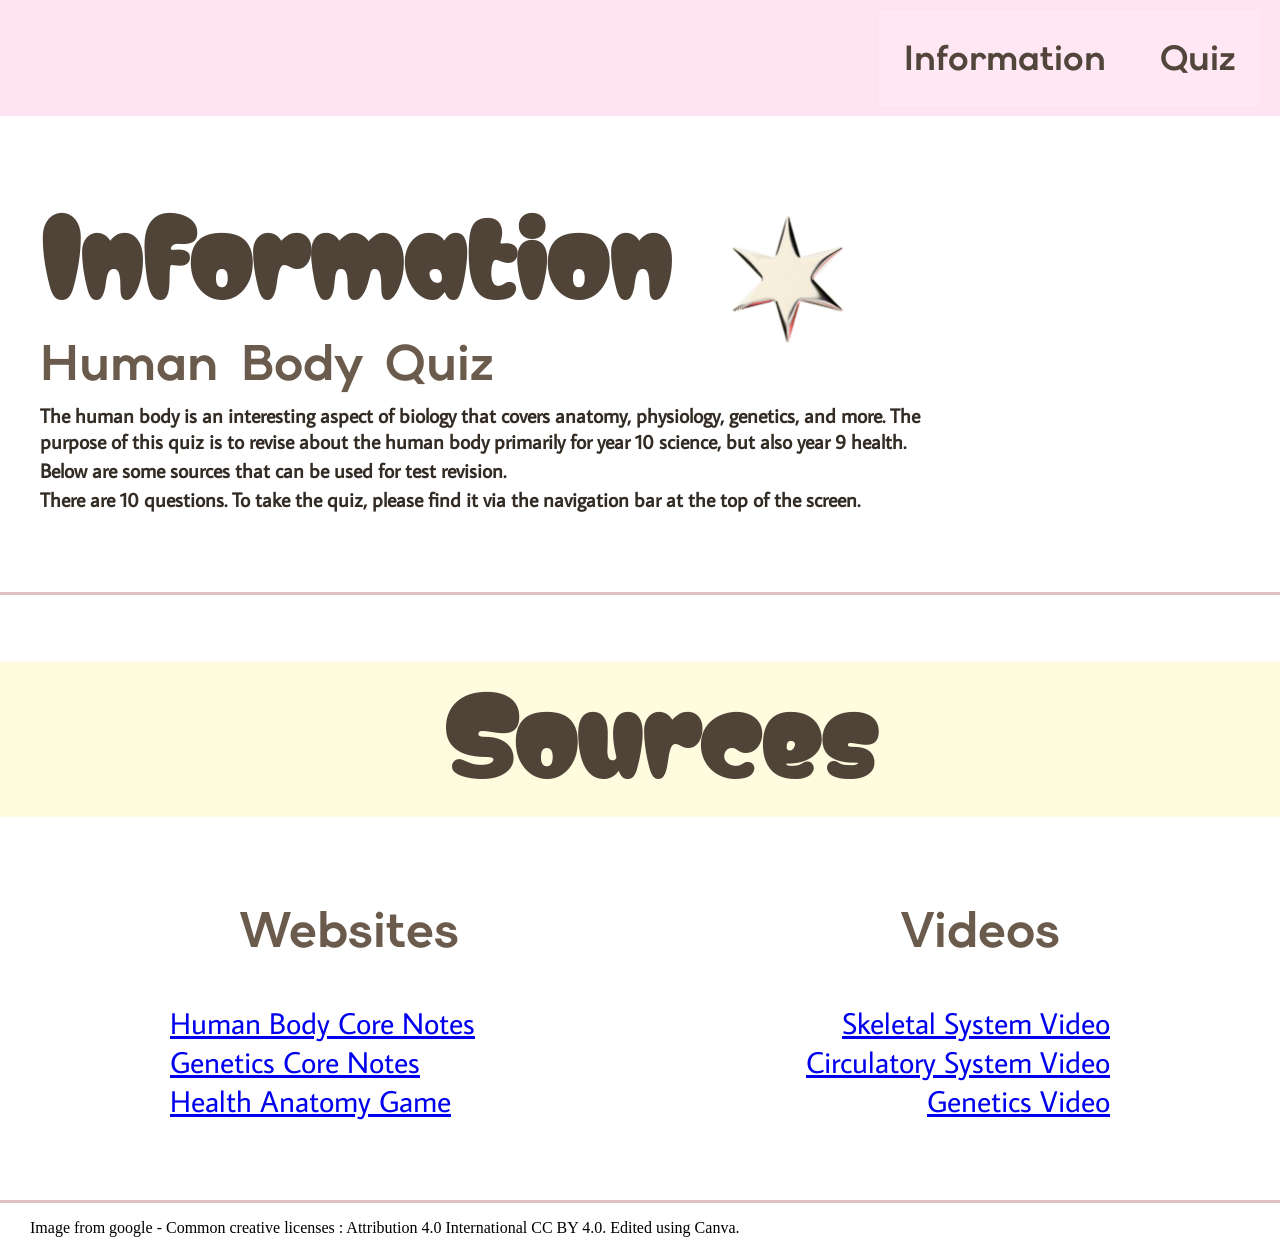
<file: index.html>
<!DOCTYPE html>

<html lang="en">

    <head>
        <link href = "stylejs.css" rel = "stylesheet" type = "text/css">
        <meta name="viewport" content="width=device-width, initial-scale=1.0">
        <meta charset="UTF-8">
        <title>Human Body Quiz</title>
    </head>

    <body>

        <nav class="navbar">
            <ul>
                <li><a href="index.html">Information</a></li>
                <li><a href="quiz.html">Quiz</a></li>
            </ul>
        </nav>

        <div class="prettystar">
            <h1>Information</h1>
            <img src="yellowstar.png" style=" height: 10%; width: 10%; margin-right: 430px; margin-top: 100px;">
        </div>

        <h2>Human Body Quiz</h2>

        <h3>The human body is an interesting aspect of biology that covers anatomy, physiology, genetics, and more. The purpose of this quiz is to revise about the human body primarily for year 10 science, but also year 9 health.</h3>
        <br><h3>Below are some sources that can be used for test revision.</h3>
        <br><h3>There are 10 questions. To take the quiz, please find it via the navigation bar at the top of the screen.</h3>

        <hr style="border: none; border-top: 3px solid rgb(224, 191, 191); margin-top: 80px;">

        <h1 class="sources">Sources</h1>

        <div class="header-row">
            <h2>Websites</h2>
            <h2>Videos</h2>
        </div>

        <div class="sources1">
            <a href="https://docs.google.com/document/d/1l-0BXh1GuVjyyPpn2mWE2pBJbcQ-xFcNUIJ-Ic0x9NI/edit?tab=t.0">Human Body Core Notes</a>
            <a href="youtube.com/watch?si=Cc09PLKe0Rrd-xFg&v=m26gr04HIVE&feature=youtu.be">Skeletal System Video</a>
        </div>

        <div class="sources2">
            <a href="https://docs.google.com/document/d/1NH2vMQP71dvPIGdZXpdgIphfsHQFdAec0Bi_19yqOm0/edit?tab=t.0">Genetics Core Notes</a>
            <a href="https://www.youtube.com/watch?v=_vZ0lefPg_0">Circulatory System Video</a>
        </div>

        <div class="sources3">
            <a href="https://www.anatomyarcade.com/">Health Anatomy Game</a>
            <a href="youtube.com/watch?si=08AcyXnYZcn8NS2L&v=Mehz7tCxjSE&feature=youtu.be">Genetics Video</a>
        </div>

        <hr style="border: none; border-top: 3px solid rgb(224, 191, 191); margin-top: 80px;">
    </body>

    <footer>
        <p>Image from google - Common creative licenses : Attribution 4.0 International CC BY 4.0. Edited using Canva.</p>
    </footer>
</file>
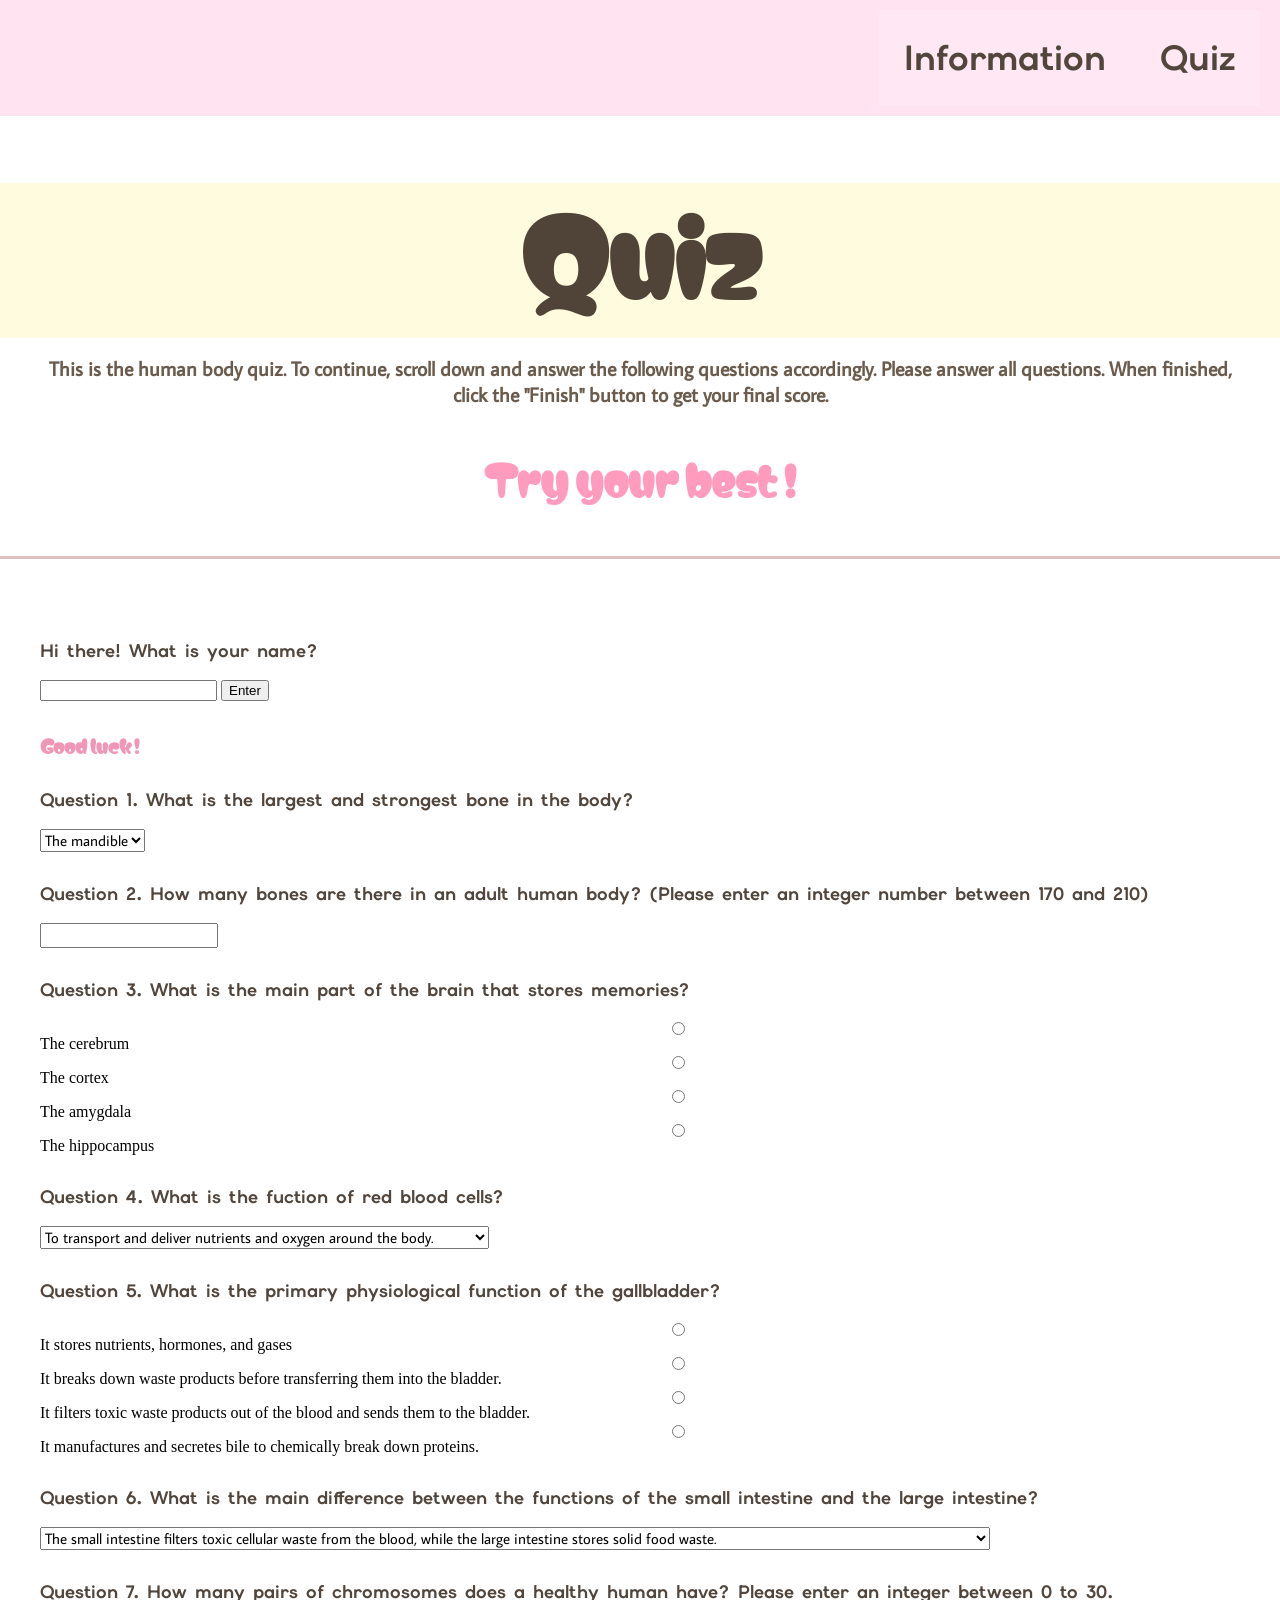
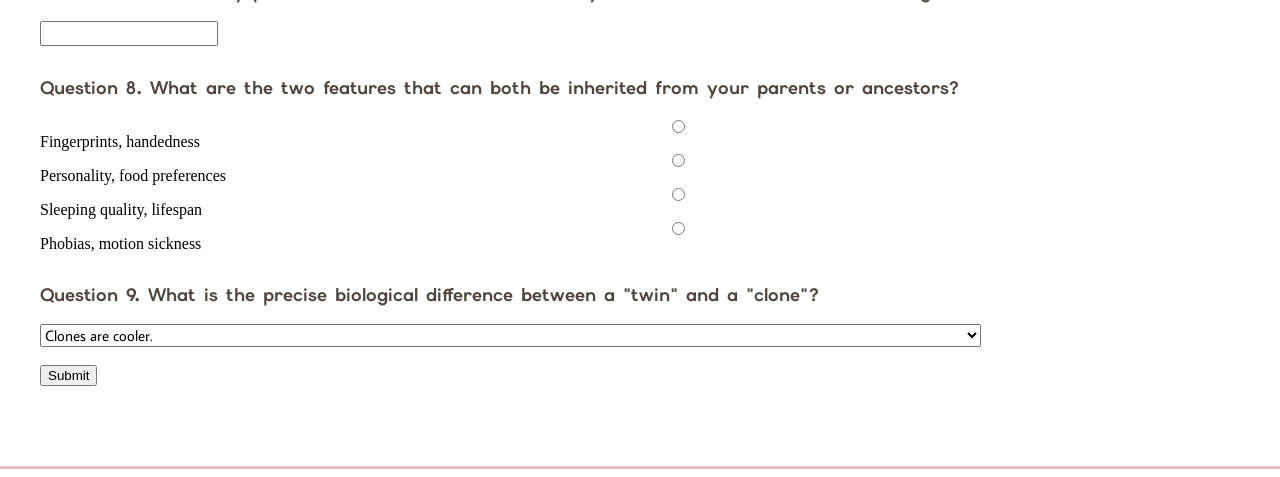
<file: quiz.html>
<!DOCTYPE html>


<html lang="en">


    <head>
        <link href = "quiz_style.css" rel = "stylesheet" type = "text/css">
        <script src="script.js" defer></script>
        <meta name="viewport" content="width=device-width, initial-scale=1.0">
        <meta charset="UTF-8">
        <title>Human Body Quiz</title>
    </head>


    <body>


        <nav class="navbar">
            <ul>
                <li><a href="index.html">Information</a></li>
                <li><a href="quiz.html">Quiz</a></li>
            </ul>
        </nav>


        <h1 class="quiz">Quiz</h1>
        <h2>This is the human body quiz. To continue, scroll down and answer the following questions accordingly. Please answer all questions. When finished, click the "Finish" button to get your final score.</h2>
        <h3>Try your best !</h3>


        <hr style="border: none; border-top: 3px solid rgb(224, 191, 191); margin-top: 150px; margin-bottom: 80px;">


        <p>Hi there! What is your name?</p>
        <input id="namee">
        <button id="buttonforname">Enter</button>
        <p id="ohhhi">Good luck <span id="egname"></span>! </p>
       


        <p>Question 1. What is the largest and strongest bone in the body?</p>
        <select class="q" id="q1">
            <option value="man" name="q1">The mandible</option>
            <option value="hum" name="q1">The humerus</option>
            <option value="fem" name="q1">The femur</option>
            <option  name="tib">The tibia</option>
        </select>


        <p>Question 2. How many bones are there in an adult human body? (Please enter an integer number between 170 and 210)</p>
        <input type='text' class="q" id="q2">


        <p>Question 3. What is the main part of the brain that stores memories?</p>
        <div class="radio-group">
        <input class="q" id="q3" type="radio" value="0" name="q3">
        <label for="cerebrum">The cerebrum</label>
        <input class="q" type="radio" value="0" name="q3">
        <label for="cortex">The cortex</label>
        <input class="q" type="radio" value="0" name="q3">
        <label for="amygdala">The amygdala</label>
        <input class="q" type="radio" value="1" name="q3">
        <label for="hippocampus">The hippocampus</label>
        </div>


        <p>Question 4. What is the fuction of red blood cells?</p>
        <select class="q" id="q4">
            <option value="transportanddeliver">To transport and deliver nutrients and oxygen around the body.</option>
            <option value="transportingliquidwaste">Transporting liquid waste and hormones throughout the body.</option>
            <option value="fightinfections">To fight infections like pathogens to defend the body.</option>
            <option value="regulatingbodytemp">Regulating body temperature by circulating around the body everyday.</option>
        </select>


        <p>Question 5. What is the primary physiological function of the gallbladder?</p>
        <div class="radio-group">
        <input class="q" id="q5" type="radio" value="0" name="q5">
        <label for="q5o1">It stores nutrients, hormones, and gases</label>
        <input class="q" type="radio" value="0" name="q5">
        <label for="q5o2">It breaks down waste products before transferring them into the bladder.</label>
        <input class="q" type="radio" value="0" name="q5">
        <label for="q5o3">It filters toxic waste products out of the blood and sends them to the bladder.</label>
        <input class="q" type="radio" value="1" name="q5">
        <label for="q5o4">It manufactures and secretes bile to chemically break down proteins.</label>
        </div>


        <p>Question 6. What is the main difference between the functions of the small intestine and the large intestine?</p>
        <select class="q" id="q6">
            <option value="q6o2">The small intestine filters toxic cellular waste from the blood, while the large intestine stores solid food waste.</option>
            <option value="q6o1">The small intestine absorbs most of the nutrients from your food, while the large intestine absorbs water and solidifies waste.</option>
            <option value="q6o3">There are no differences as they both carry out the same function of absorption and excretion.</option>
            <option value="q6o4">The small intestine uses a high concentration of hydrochloric acid to dissolve proteins, while the large intestine uses other fluids to neutralize that acid.</option>
        </select>
       
        <p>Question 7. How many pairs of chromosomes does a healthy human have? Please enter an integer between 0 to 30.</p>
        <input type='text' class="q" id="q7">


        <p>Question 8. What are the two features that can both be inherited from your parents or ancestors?</p>
        <div class="radio-group">
        <input class="q" id="q8" type="radio" value="0" name="q8">
        <label for="q8o1">Fingerprints, handedness</label>
        <input class="q" type="radio" value="0" name="q8">
        <label for="q8o2">Personality, food preferences</label>
        <input class="q" type="radio" value="1" name="q8">
        <label for="q8o4">Sleeping quality, lifespan</label>
        <input class="q" type="radio" value="0" name="q8">
        <label for="q8o3">Phobias, motion sickness</label>
        </div>


        <p>Question 9. What is the precise biological difference between a "twin" and a "clone"?</p>
        <select class="q" id="q9">
            <option value="q9o1">Clones are cooler.</option>
            <option value="q9o3">Twins have their own personalities, but a clone will automatically have the exact same memories, fears, and skills as the person they were copied from.</option>
            <option value="q9o2">Twins do not have the exact chromosomes inherited but clones do.</option>
            <option value="q9o4">There are no differences.</option>
        </select>
        <br><br>
        <button id="finalbutton"type="button" onclick="checkScore()">Submit</button>


        <hr style="border: none; border-top: 3px solid rgb(224, 191, 191); margin-top: 80px;">


    </body>
</html>
</file>
<file: stylejs.css>
@import url(https://fonts.googleapis.com/css?family=Matemasie);
@import url(https://fonts.googleapis.com/css?family=Elms+Sans);
@import url(https://fonts.googleapis.com/css?family=Average+Sans);




body{
    margin:0;
    padding:0;
    overflow-x: hidden;
}




.navbar ul{
    list-style-type: none;
    padding:0px;
    background-color: rgb(255, 231, 243);
    overflow: hidden;
    margin:0px;
    text-align: right;
}




.navbar{
    background-color: rgb(255, 227, 240);
    padding: 10px 20px;
    overflow: hidden;
}




.navbar img{
    display: inline-block;
    vertical-align: middle;
    height: 80px;
    margin-top: 5px;
}




.navbar ul{
    margin: 0;
    padding: 0;
    list-style: none;
    float: right;
}




.navbar li{
    display: inline-block;
}




.navbar a{
    text-decoration: none;
    font-size: 35px;
    font-family: 'Elms Sans';
    font-weight: bold;
    color: rgb(82, 70, 60);
    display: inline-block;
    padding: 25px;    
    vertical-align: middle;
}




.navbar a:hover{
    background-color: rgb(255, 199, 218);
    border-radius: 8px;
}




h1{
    font-family: 'Matemasie';
    color: rgb(80, 67, 56);
    line-height:-20px ;
    text-align: left;
    line-height:130px;
    padding-left: 40px;
    margin-top: none;
    margin-bottom:none;
    font-size: 100px;
}




h2{
    font-family: 'Elms Sans';
    color: rgb(107, 91, 76);
    font-size:50px;
    padding-left: 40px;
    margin-top: -50px;
}




h3{
    font-family:'Average Sans' ;
    font-size:20px ;
    color: rgb(51, 44, 37);
    padding-left: 40px;
    width: 70%;
    margin-top: -35px;
}




.sources{
    text-align: center;
    background-color: rgb(254, 251, 222);
    padding-bottom: 25px;
}




.header-row{
  display: flex;
  justify-content: space-between;
  margin-top: 130px;
  padding-left: 200px;
  padding-right: 220px;
}




.sources1{
    display: flex;
    font-family: "Average Sans";
    font-size: 30px;
    justify-content: space-between;
    margin-top: 0px;
    padding-left: 170px;
    padding-right: 170px;
}




.sources2{
    display: flex;
    font-family: "Average Sans";
    font-size: 30px;
    justify-content: space-between;
    margin-top: 0px;
    padding-left: 170px;
    padding-right: 170px;
}




.sources3{
    display: flex;
    font-family: "Average Sans";
    font-size: 30px;
    justify-content: space-between;
    margin-top: 0px;
    padding-left: 170px;
    padding-right: 170px;
}




footer{
    padding-left: 30px;
}




.prettystar{
    display: flex;
    justify-content: space-between;
}
</file>
<file: quiz_style.css>
@import url(https://fonts.googleapis.com/css?family=Matemasie);
@import url(https://fonts.googleapis.com/css?family=Elms+Sans);
@import url(https://fonts.googleapis.com/css?family=Average+Sans);

body{
    margin:0;
    padding:0;
    overflow-x: hidden;
}

.navbar ul{
    list-style-type: none;
    padding:0px;
    background-color: rgb(255, 231, 243);
    overflow: hidden;
    margin:0px;
    text-align: right;
}

.navbar{
    background-color: rgb(255, 227, 240);
    padding: 10px 20px;
    overflow: hidden;
}

.navbar img{
    display: inline-block;
    vertical-align: middle;
    height: 80px;
    margin-top: 5px;
}

.navbar ul{
    margin: 0;
    padding: 0;
    list-style: none;
    float: right;
}

.navbar li{
    display: inline-block;
}

.navbar a{
    text-decoration: none;
    font-size: 35px;
    font-family: 'Elms Sans';
    font-weight: bold;
    color: rgb(82, 70, 60);
    display: inline-block;
    padding: 25px;    
    vertical-align: middle;
}

.navbar a:hover{
    background-color: rgb(255, 199, 218);
    border-radius: 8px;
}

h1{
    font-family: 'Matemasie';
    color: rgb(80, 67, 56);
    line-height:-20px ;
    text-align: left;
    line-height:130px;
    text-align: center;
    margin-top: none;
    padding-bottom:25px;
    font-size: 100px;
    background-color: rgb(254, 251, 222);
}

h2{
    font-family: 'Average Sans';
    color: rgb(107, 91, 76);
    text-align: center;
    font-size:20px;
    margin-top:-50px;
    margin-left: 40px;
    margin-right: 40px;
}

h3{
    font-family: 'Matemasie';
    font-weight: bold;
    color: #ff9cbd;
    text-align: center;
    font-size:40px;
    margin-bottom:-100px;
    margin-left: 40px;
    margin-right: 40px;
}

p{
    padding-left: 40px;
    font-family: 'Elms Sans';
    font-weight: bold;
    color:rgb(82, 70, 60);
    margin-top: 30px;
    font-size: 18px;
}

.q{
    margin-left: 40px;
    line-height: -30px;
    font-family: 'Average Sans';
    font-size: 15px;
}

.radio-group{
    margin-left: 40px;
    display:flex;
    flex-direction: column;
}

#namee{
    margin-left:40px;
}

#ohhhi{
    font-family: 'Matemasie';
    color:rgb(240, 151, 181);
}

#egname{
    font-family: 'Matemasie';
    color:rgb(80, 67, 56)
}

#finalbutton{
    margin-left: 40px;
}
</file>
